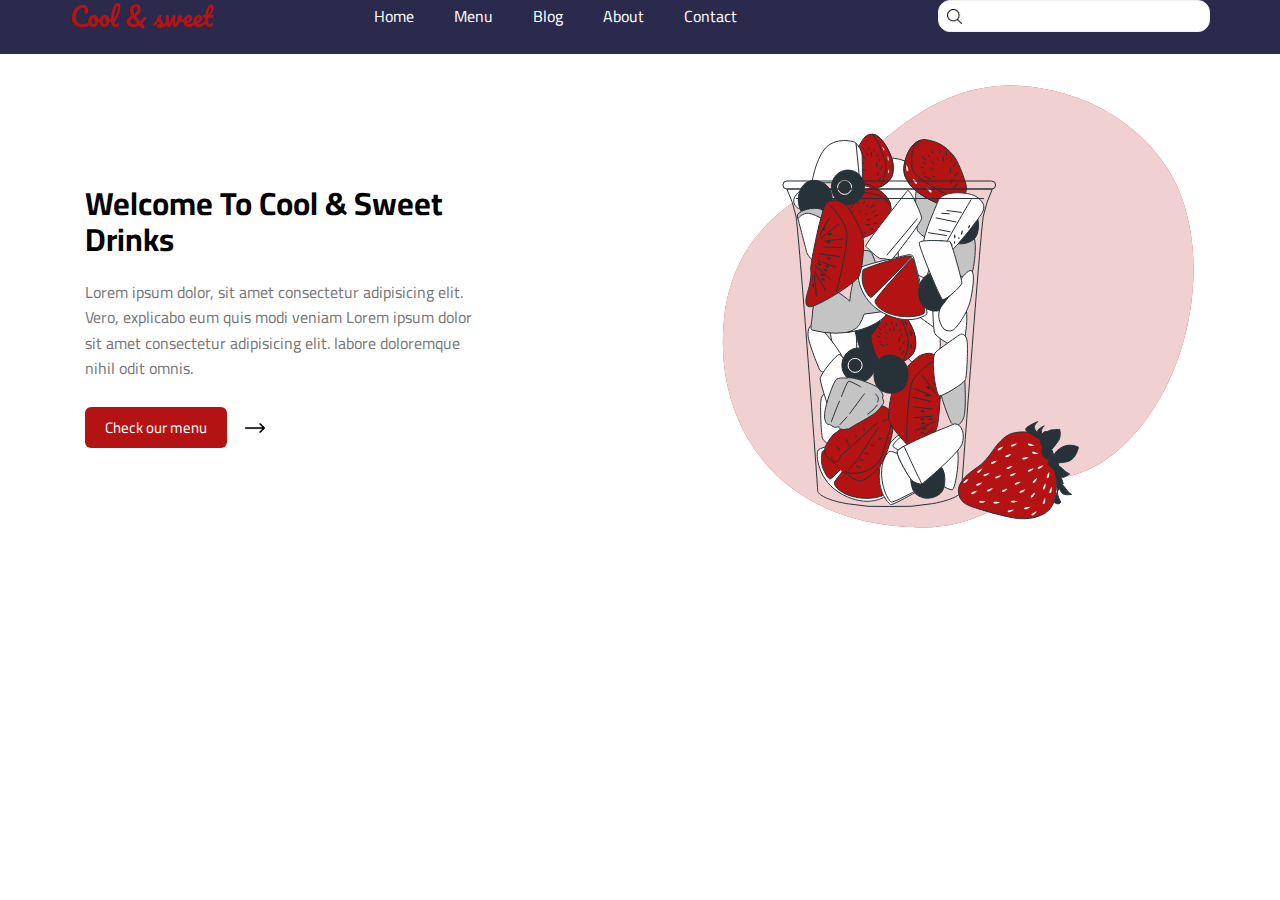
<file: index.html>
<!DOCTYPE html>
<html lang="en">

<head>
    <meta charset="UTF-8">
    <title>cool & sweet</title>
    <!--render all elments normally-->
    <link rel="stylesheet" href="/css/normaliz.css">
    <!--css link-->
    <link rel="stylesheet" href="./css/style.css">
    <!--google font-->
    <link rel="preconnect" href="https://fonts.googleapis.com">
    <link rel="preconnect" href="https://fonts.gstatic.com" crossorigin>
    <link href="https://fonts.googleapis.com/css2?family=Cairo:wght@300;400;700&display=swap" rel="stylesheet">
    <!--google font2-->
    <link rel="preconnect" href="https://fonts.googleapis.com">
    <link rel="preconnect" href="https://fonts.gstatic.com" crossorigin>
    <link href="https://fonts.googleapis.com/css2?family=Pacifico&display=swap" rel="stylesheet">

</head>

<body>
    <!--header-->
    <header>
        <div class="container">
            <div class="logo">
                <div class=" name">Cool & sweet</div>
            </div>
            <nav>
                <ul class="navbar">
                    <li> <a href="#">Home</a></li>
                    <li><a href="#">Menu</a> </li>
                    <li><a href="#">Blog</a> </li>
                    <li><a href="#"> About</a></li>
                    <li><a href="#">Contact</a> </li>
                </ul>
            </nav>
            <div class="con">
                <img src="./img/icon/search-interface-symbol.png" alt="">
                <input type="search" class="search">
            </div>
        </div>
    </header>
    <!--end header-->
    <!--landing-->
    <div class="landing">
        <div class="container">
            <div class="text">
                <h1>Welcome To Cool & Sweet Drinks</h1>
                <p> Lorem ipsum dolor, sit amet consectetur adipisicing elit. Vero, explicabo eum quis modi veniam
                    Lorem ipsum dolor sit amet consectetur adipisicing elit.
            labore doloremque nihil odit omnis.</p>
               <div class="check">
                <img src="./img/icon/right-arrow.png" alt="">
                 <button> Check our menu</button></div>

            </div>
            <div class="imag">
                <img src="./img/fruit salad1.gif" alt="">
            </div>
        </div>
    </div>
    <!--end landing-->
</body>

</html>
</file>
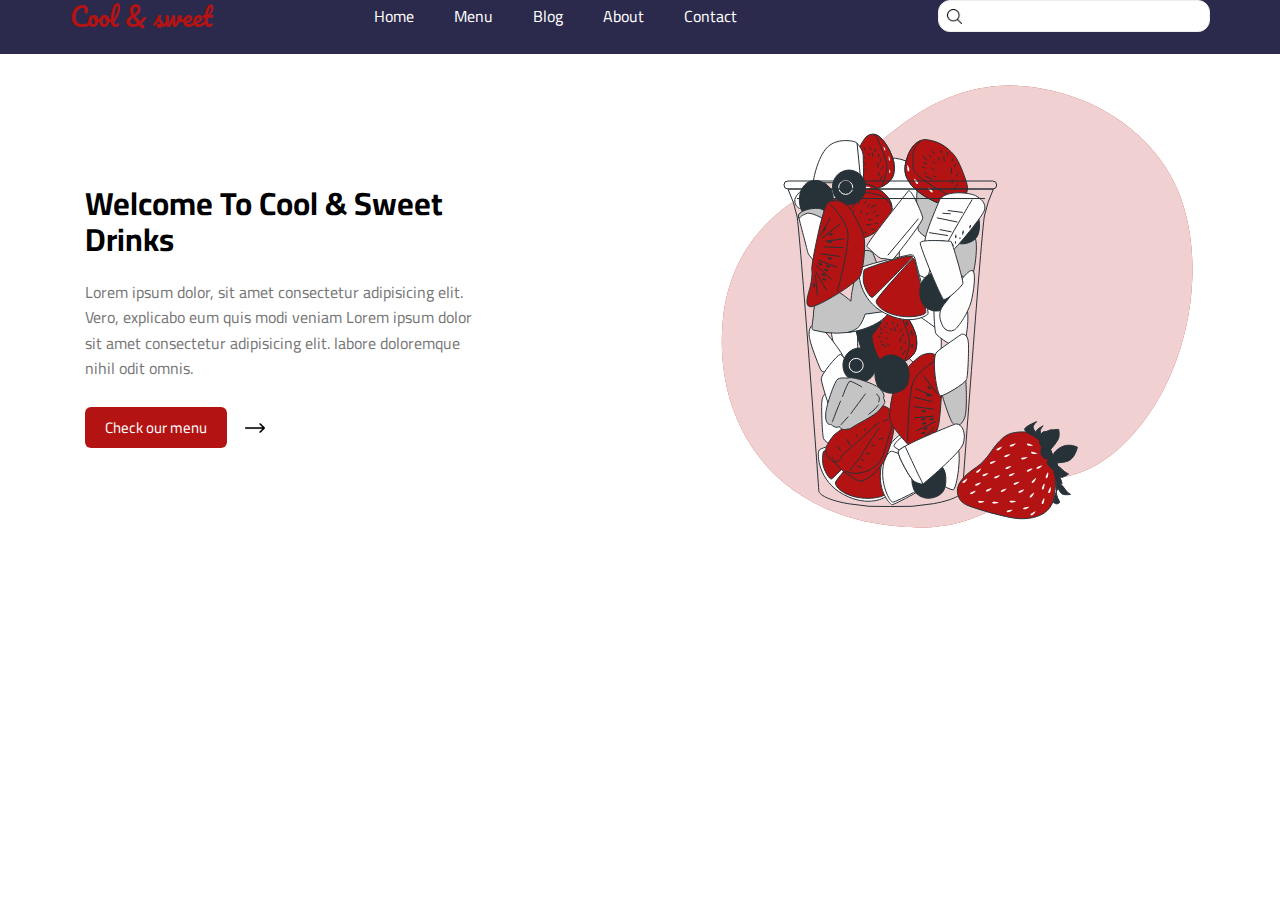
<file: index.html.html>
<!DOCTYPE html>
<html lang="en">

<head>
    <meta charset="UTF-8">
    <title>cool & sweet</title>
    <!--render all elments normally-->
    <link rel="stylesheet" href="/css/normaliz.css">
    <!--css link-->
    <link rel="stylesheet" href="./css/style.css">
    <!--google font-->
    <link rel="preconnect" href="https://fonts.googleapis.com">
    <link rel="preconnect" href="https://fonts.gstatic.com" crossorigin>
    <link href="https://fonts.googleapis.com/css2?family=Cairo:wght@300;400;700&display=swap" rel="stylesheet">
    <!--google font2-->
    <link rel="preconnect" href="https://fonts.googleapis.com">
    <link rel="preconnect" href="https://fonts.gstatic.com" crossorigin>
    <link href="https://fonts.googleapis.com/css2?family=Pacifico&display=swap" rel="stylesheet">

</head>

<body>
    <!--header-->
    <header>
        <div class="container">
            <div class="logo">
                <div class=" name">Cool & sweet</div>
            </div>
            <nav>
                <ul class="navbar">
                    <li> <a href="#">Home</a></li>
                    <li><a href="#">Menu</a> </li>
                    <li><a href="#">Blog</a> </li>
                    <li><a href="#"> About</a></li>
                    <li><a href="#">Contact</a> </li>
                </ul>
            </nav>
            <div class="con">
                <img src="./img/icon/search-interface-symbol.png" alt="">
                <input type="search" class="search">
            </div>
        </div>
    </header>
    <!--end header-->
    <!--landing-->
    <div class="landing">
        <div class="container">
            <div class="text">
                <h1>Welcome To Cool & Sweet Drinks</h1>
                <p> Lorem ipsum dolor, sit amet consectetur adipisicing elit. Vero, explicabo eum quis modi veniam
                    Lorem ipsum dolor sit amet consectetur adipisicing elit.
            labore doloremque nihil odit omnis.</p>
               <div class="check">
                <img src="./img/icon/right-arrow.png" alt="">
                 <button> Check our menu</button></div>

            </div>
            <div class="imag">
                <img src="./img/fruit salad1.gif" alt="">
            </div>
        </div>
    </div>
    <!--end landing-->
</body>

</html>
</file>
<file: css/style.css>
/*start gloable rules*/
:root {
    --background-color: #FFF5E0;
}


html {
    scroll-behavior: smooth;
}

body {
    font-family: 'Cairo', sans-serif;
}

* {
    -webkit-box-sizing: border-box;
    -moz-box-sizing: border-box;
    box-sizing: border-box;
    padding: 0;
    margin: 0;
}

ul {
    list-style: none;
}

a {
    text-decoration: none;
}

.container {
    padding-left: 15px;
    padding-right: 15px;
    margin-left: auto;
    margin-right: auto;
}

/*small*/
@media (min-width: 768px) {
    .container {
        width: 750px;
    }
}

/*medium*/
@media (min-width: 992px) {
    .container {
        width: 970px;
    }
}

/*large*/
@media (min-width: 1200px) {
    .container {
        width: 1170px;
    }
}

/*start header*/
header {
    background-color: #2b2a4c;
    height: 54px;
}

header .container {
    display: flex;
    justify-content: space-between;
    align-items: center;
}

header .container .logo .name {
    font-family: 'Pacifico', cursive;
    font-size: 25px;
    color: #B31312;
}
@media (max-width: 767px) {
    .container .con {display: none;
    }
    nav ul { margin-left: 50px;}
}
header .container nav {
    margin: auto;
}

header .container nav ul {
    display: flex;
}

header .container nav ul li {
    margin-right: 40px;
}

header .container nav ul li a {
    color: white;
}

header .container nav ul li a:hover {
    border-bottom: 2px solid #B31312;
}

header .container .con {
    position: relative;
}

header .container .con img {
    width: 15px;
    height: 15px;
    position: absolute;
    top: 9px;
    left: 9px;

}

header .container .search {
    outline: none;
    padding: 6px 25px;
    border-radius: 12px;
    border: 1px solid #eee;
}

/*end header*/
/*landing*/

.landing .container {
    display: flex;
    justify-content: space-between;
    align-items: center;
}
@media (max-width: 767px) {
    .landing .container{flex-direction: column;}
    .landing .text{margin-top: 30px;}
    .landing .imag {margin-top: 25px;}
}

.landing .text {
    max-width: 400px;
    margin-left: 15px;
}

.landing .text h1 {
    color: black;
    ;
}

.landing .text p {
    line-height: 1.6;
    color: #777;

}

.landing .text .check {
    position: relative;
}

.landing .text .check img {
    width: 20px;
    height: 20px;
    position: absolute;
    left: 160px;
    top: 36px;
    animation: run .6s linear infinite;
}
@keyframes run{
    0% , 100{
        width: 20px;
    }
    50%{
        width: 25px;
    }
}

.landing .text .check {}

.landing .text button {
    margin-top: 25px;
    padding: 12px 20px;
    background-color: #B31312;
    border: none;
    border-radius: 6px;
    color: white;
    cursor: pointer;
    font-size: 15px;
}

.landing .text button:hover {
    color: black;
    background-color: white;
    border: 1px solid #B31312;
}



/*end landing*/
</file>
<file: css/normaliz.css>
/*! normalize.css v8.0.1 | MIT License | github.com/necolas/normalize.css */

/* Document
   ========================================================================== */

/**
 * 1. Correct the line height in all browsers.
 * 2. Prevent adjustments of font size after orientation changes in iOS.
 */

 html {
    line-height: 1.15; /* 1 */
    -webkit-text-size-adjust: 100%; /* 2 */
  }
  
  /* Sections
     ========================================================================== */
  
  /**
   * Remove the margin in all browsers.
   */
  
  body {
    margin: 0;
  }
  
  /**
   * Render the `main` element consistently in IE.
   */
  
  main {
    display: block;
  }
  
  /**
   * Correct the font size and margin on `h1` elements within `section` and
   * `article` contexts in Chrome, Firefox, and Safari.
   */
  
  h1 {
    font-size: 2em;
    margin: 0.67em 0;
  }
  
  /* Grouping content
     ========================================================================== */
  
  /**
   * 1. Add the correct box sizing in Firefox.
   * 2. Show the overflow in Edge and IE.
   */
  
  hr {
    box-sizing: content-box; /* 1 */
    height: 0; /* 1 */
    overflow: visible; /* 2 */
  }
  
  /**
   * 1. Correct the inheritance and scaling of font size in all browsers.
   * 2. Correct the odd `em` font sizing in all browsers.
   */
  
  pre {
    font-family: monospace, monospace; /* 1 */
    font-size: 1em; /* 2 */
  }
  
  /* Text-level semantics
     ========================================================================== */
  
  /**
   * Remove the gray background on active links in IE 10.
   */
  
  a {
    background-color: transparent;
  }
  
  /**
   * 1. Remove the bottom border in Chrome 57-
   * 2. Add the correct text decoration in Chrome, Edge, IE, Opera, and Safari.
   */
  
  abbr[title] {
    border-bottom: none; /* 1 */
    text-decoration: underline; /* 2 */
    text-decoration: underline dotted; /* 2 */
  }
  
  /**
   * Add the correct font weight in Chrome, Edge, and Safari.
   */
  
  b,
  strong {
    font-weight: bolder;
  }
  
  /**
   * 1. Correct the inheritance and scaling of font size in all browsers.
   * 2. Correct the odd `em` font sizing in all browsers.
   */
  
  code,
  kbd,
  samp {
    font-family: monospace, monospace; /* 1 */
    font-size: 1em; /* 2 */
  }
  
  /**
   * Add the correct font size in all browsers.
   */
  
  small {
    font-size: 80%;
  }
  
  /**
   * Prevent `sub` and `sup` elements from affecting the line height in
   * all browsers.
   */
  
  sub,
  sup {
    font-size: 75%;
    line-height: 0;
    position: relative;
    vertical-align: baseline;
  }
  
  sub {
    bottom: -0.25em;
  }
  
  sup {
    top: -0.5em;
  }
  
  /* Embedded content
     ========================================================================== */
  
  /**
   * Remove the border on images inside links in IE 10.
   */
  
  img {
    border-style: none;
  }
  
  /* Forms
     ========================================================================== */
  
  /**
   * 1. Change the font styles in all browsers.
   * 2. Remove the margin in Firefox and Safari.
   */
  
  button,
  input,
  optgroup,
  select,
  textarea {
    font-family: inherit; /* 1 */
    font-size: 100%; /* 1 */
    line-height: 1.15; /* 1 */
    margin: 0; /* 2 */
  }
  
  /**
   * Show the overflow in IE.
   * 1. Show the overflow in Edge.
   */
  
  button,
  input { /* 1 */
    overflow: visible;
  }
  
  /**
   * Remove the inheritance of text transform in Edge, Firefox, and IE.
   * 1. Remove the inheritance of text transform in Firefox.
   */
  
  button,
  select { /* 1 */
    text-transform: none;
  }
  
  /**
   * Correct the inability to style clickable types in iOS and Safari.
   */
  
  button,
  [type="button"],
  [type="reset"],
  [type="submit"] {
    -webkit-appearance: button;
  }
  
  /**
   * Remove the inner border and padding in Firefox.
   */
  
  button::-moz-focus-inner,
  [type="button"]::-moz-focus-inner,
  [type="reset"]::-moz-focus-inner,
  [type="submit"]::-moz-focus-inner {
    border-style: none;
    padding: 0;
  }
  
  /**
   * Restore the focus styles unset by the previous rule.
   */
  
  button:-moz-focusring,
  [type="button"]:-moz-focusring,
  [type="reset"]:-moz-focusring,
  [type="submit"]:-moz-focusring {
    outline: 1px dotted ButtonText;
  }
  
  /**
   * Correct the padding in Firefox.
   */
  
  fieldset {
    padding: 0.35em 0.75em 0.625em;
  }
  
  /**
   * 1. Correct the text wrapping in Edge and IE.
   * 2. Correct the color inheritance from `fieldset` elements in IE.
   * 3. Remove the padding so developers are not caught out when they zero out
   *    `fieldset` elements in all browsers.
   */
  
  legend {
    box-sizing: border-box; /* 1 */
    color: inherit; /* 2 */
    display: table; /* 1 */
    max-width: 100%; /* 1 */
    padding: 0; /* 3 */
    white-space: normal; /* 1 */
  }
  
  /**
   * Add the correct vertical alignment in Chrome, Firefox, and Opera.
   */
  
  progress {
    vertical-align: baseline;
  }
  
  /**
   * Remove the default vertical scrollbar in IE 10+.
   */
  
  textarea {
    overflow: auto;
  }
  
  /**
   * 1. Add the correct box sizing in IE 10.
   * 2. Remove the padding in IE 10.
   */
  
  [type="checkbox"],
  [type="radio"] {
    box-sizing: border-box; /* 1 */
    padding: 0; /* 2 */
  }
  
  /**
   * Correct the cursor style of increment and decrement buttons in Chrome.
   */
  
  [type="number"]::-webkit-inner-spin-button,
  [type="number"]::-webkit-outer-spin-button {
    height: auto;
  }
  
  /**
   * 1. Correct the odd appearance in Chrome and Safari.
   * 2. Correct the outline style in Safari.
   */
  
  [type="search"] {
    -webkit-appearance: textfield; /* 1 */
    outline-offset: -2px; /* 2 */
  }
  
  /**
   * Remove the inner padding in Chrome and Safari on macOS.
   */
  
  [type="search"]::-webkit-search-decoration {
    -webkit-appearance: none;
  }
  
  /**
   * 1. Correct the inability to style clickable types in iOS and Safari.
   * 2. Change font properties to `inherit` in Safari.
   */
  
  ::-webkit-file-upload-button {
    -webkit-appearance: button; /* 1 */
    font: inherit; /* 2 */
  }
  
  /* Interactive
     ========================================================================== */
  
  /*
   * Add the correct display in Edge, IE 10+, and Firefox.
   */
  
  details {
    display: block;
  }
  
  /*
   * Add the correct display in all browsers.
   */
  
  summary {
    display: list-item;
  }
  
  /* Misc
     ========================================================================== */
  
  /**
   * Add the correct display in IE 10+.
   */
  
  template {
    display: none;
  }
  
  /**
   * Add the correct display in IE 10.
   */
  
  [hidden] {
    display: none;
  }
</file>
